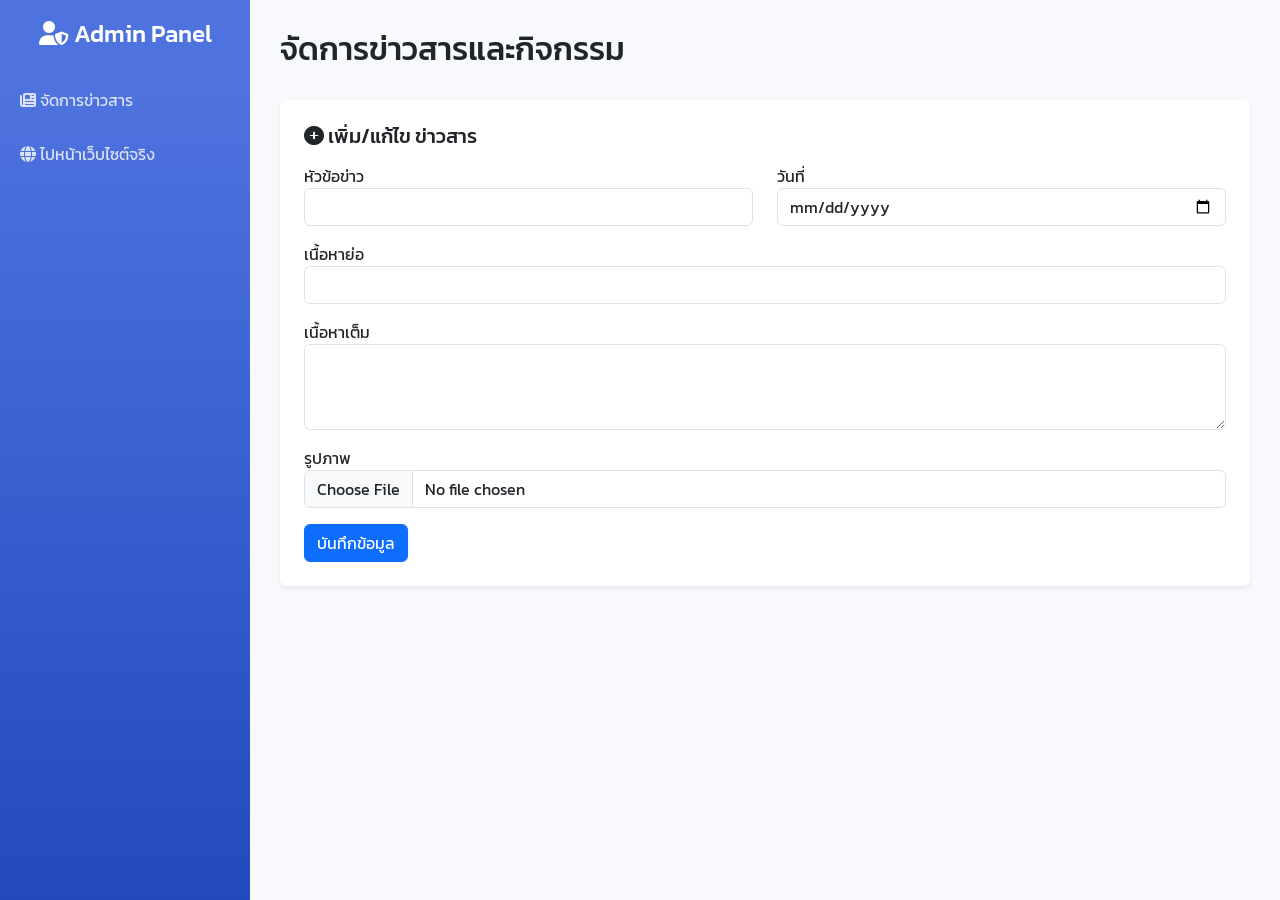
<file: Admin.html>
<!DOCTYPE html>
<html lang="th">
<head>
    <meta charset="UTF-8">
    <meta name="viewport" content="width=device-width, initial-scale=1.0">
    <title>Admin Panel - จัดการข่าวสาร</title>
    <link href="https://cdn.jsdelivr.net/npm/bootstrap@5.3.0/dist/css/bootstrap.min.css" rel="stylesheet">
    <link rel="stylesheet" href="https://cdnjs.cloudflare.com/ajax/libs/font-awesome/6.4.0/css/all.min.css">
    <link href="https://fonts.googleapis.com/css2?family=Kanit:wght@300;400;500;700&display=swap" rel="stylesheet">
    <style>
        body { font-family: 'Kanit', sans-serif; background-color: #f8f9fc; }
        .sidebar { width: 250px; height: 100vh; background: linear-gradient(180deg, #4e73df 10%, #224abe 100%); color: white; position: fixed; left: 0; top: 0; padding-top: 20px; }
        .sidebar a { display: block; color: rgba(255,255,255,0.8); padding: 15px 20px; text-decoration: none; }
        .sidebar a:hover { color: white; background: rgba(255,255,255,0.1); }
        .main-content { margin-left: 250px; padding: 30px; }
        .news-card { background: white; border-radius: 10px; overflow: hidden; box-shadow: 0 4px 6px rgba(0,0,0,0.1); margin-bottom: 20px; }
        .news-img { height: 180px; object-fit: cover; width: 100%; }
        .card-body { padding: 15px; }
    </style>
</head>
<body>

    <div class="sidebar">
        <h4 class="text-center mb-4"><i class="fa-solid fa-user-shield"></i> Admin Panel</h4>
        <a href="#" onclick="location.reload()"><i class="fa-solid fa-newspaper"></i> จัดการข่าวสาร</a>
        <a href="ปวช.html" target="_blank"><i class="fa-solid fa-globe"></i> ไปหน้าเว็บไซต์จริง</a>
    </div>

    <div class="main-content">
        <div class="d-flex justify-content-between align-items-center mb-4">
            <h2>จัดการข่าวสารและกิจกรรม</h2>
        </div>

        <div class="card p-4 mb-4 border-0 shadow-sm">
            <h5 class="mb-3" id="form-header"><i class="fa-solid fa-plus-circle"></i> เพิ่ม/แก้ไข ข่าวสาร</h5>
            <form id="news-form">
                <input type="hidden" id="news-id">
                <div class="row">
                    <div class="col-md-6 mb-3">
                        <label>หัวข้อข่าว</label>
                        <input type="text" id="news-title" class="form-control" required>
                    </div>
                    <div class="col-md-6 mb-3">
                        <label>วันที่</label>
                        <input type="date" id="news-date" class="form-control" required>
                    </div>
                </div>
                <div class="mb-3">
                    <label>เนื้อหาย่อ</label>
                    <input type="text" id="news-excerpt" class="form-control" required>
                </div>
                <div class="mb-3">
                    <label>เนื้อหาเต็ม</label>
                    <textarea id="news-fullContent" class="form-control" rows="3" required></textarea>
                </div>
                <div class="mb-3">
                    <label>รูปภาพ</label>
                    <input type="file" id="news-imageFile" class="form-control" accept="image/*">
                    <input type="hidden" id="news-imageUrl">
                </div>
                <button type="submit" class="btn btn-primary" id="btn-save">บันทึกข้อมูล</button>
                <button type="button" class="btn btn-secondary d-none" id="btn-cancel" onclick="resetForm()">ยกเลิก</button>
            </form>
        </div>

        <div class="row" id="admin-news-container">
            </div>
    </div>

    <script>
        const STORAGE_KEY = 'admin_news_data';
        let newsData = JSON.parse(localStorage.getItem(STORAGE_KEY)) || [];

        // โหลดรูปภาพ
        document.getElementById('news-imageFile').addEventListener('change', function(e) {
            const file = e.target.files[0];
            if(file){
                const reader = new FileReader();
                reader.onload = function(ev) { document.getElementById('news-imageUrl').value = ev.target.result; }
                reader.readAsDataURL(file);
            }
        });

        // บันทึกข้อมูล
        document.getElementById('news-form').addEventListener('submit', function(e) {
            e.preventDefault();
            const id = document.getElementById('news-id').value;
            const newItem = {
                id: id ? id : Date.now().toString(),
                title: document.getElementById('news-title').value,
                date: document.getElementById('news-date').value,
                excerpt: document.getElementById('news-excerpt').value,
                fullContent: document.getElementById('news-fullContent').value,
                imageUrl: document.getElementById('news-imageUrl').value || 'https://via.placeholder.com/400x200'
            };

            if(id) {
                const index = newsData.findIndex(x => x.id === id);
                if(index !== -1) newsData[index] = newItem;
            } else {
                newsData.unshift(newItem);
            }

            saveAndRender();
            resetForm();
            alert('บันทึกสำเร็จ!');
        });

        // ฟังก์ชันลบ (Delete)
        function deleteNews(id) {
            if(confirm('ต้องการลบข่าวนี้ใช่หรือไม่?')) {
                newsData = newsData.filter(item => item.id !== String(id));
                saveAndRender();
            }
        }

        // ฟังก์ชันแก้ไข (Edit)
        function editNews(id) {
            const item = newsData.find(x => x.id === String(id));
            if(item) {
                document.getElementById('news-id').value = item.id;
                document.getElementById('news-title').value = item.title;
                document.getElementById('news-date').value = item.date;
                document.getElementById('news-excerpt').value = item.excerpt;
                document.getElementById('news-fullContent').value = item.fullContent;
                document.getElementById('news-imageUrl').value = item.imageUrl;
                
                document.getElementById('btn-save').innerText = 'อัปเดตข้อมูล';
                document.getElementById('btn-save').classList.replace('btn-primary', 'btn-warning');
                document.getElementById('btn-cancel').classList.remove('d-none');
                window.scrollTo(0,0);
            }
        }

        function saveAndRender() {
            localStorage.setItem(STORAGE_KEY, JSON.stringify(newsData));
            renderGrid();
        }

        function resetForm() {
            document.getElementById('news-form').reset();
            document.getElementById('news-id').value = '';
            document.getElementById('news-imageUrl').value = '';
            document.getElementById('btn-save').innerText = 'บันทึกข้อมูล';
            document.getElementById('btn-save').classList.replace('btn-warning', 'btn-primary');
            document.getElementById('btn-cancel').classList.add('d-none');
        }

        function renderGrid() {
            const container = document.getElementById('admin-news-container');
            container.innerHTML = '';
            newsData.forEach(item => {
                container.innerHTML += `
                <div class="col-md-4">
                    <div class="news-card">
                        <img src="${item.imageUrl}" class="news-img">
                        <div class="card-body">
                            <h5>${item.title}</h5>
                            <div class="mt-3 d-flex gap-2">
                                <button onclick="editNews('${item.id}')" class="btn btn-sm btn-warning w-50"><i class="fa-solid fa-pen"></i> แก้ไข</button>
                                <button onclick="deleteNews('${item.id}')" class="btn btn-sm btn-danger w-50"><i class="fa-solid fa-trash"></i> ลบ</button>
                            </div>
                        </div>
                    </div>
                </div>`;
            });
        }

        renderGrid();
    </script>
</body>
</html>
</file>
